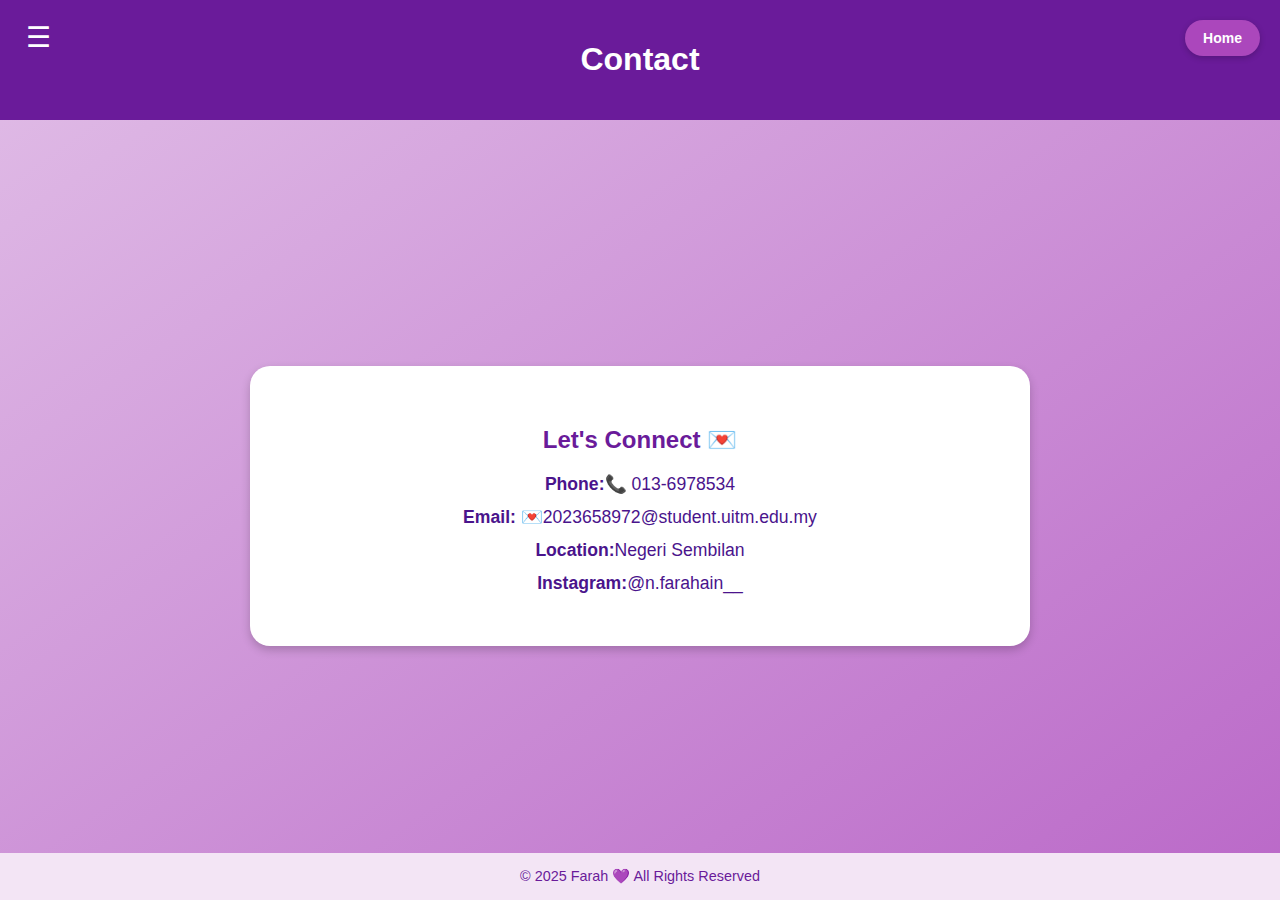
<file: contact.html>
<!DOCTYPE html>
<html lang="en">
<head>
  <meta charset="UTF-8" />
  <title>Contact Me</title>
  <style>
    body {
      margin: 0;
      font-family: 'Segoe UI', sans-serif;
      background: linear-gradient(to bottom right, #e1bee7, #ba68c8);
      color: #333;
      display: flex;
      flex-direction: column;
      min-height: 100vh;
    }

    header {
      background-color: #6a1b9a;
      color: white;
      padding: 20px;
      text-align: center;
      position: relative;
    }

    .menu-btn {
      position: absolute;
      top: 20px;
      left: 20px;
      font-size: 28px;
      background: none;
      border: none;
      color: white;
      cursor: pointer;
    }

    .home-btn {
      position: absolute;
      top: 20px;
      right: 20px;
      background-color: #ab47bc;
      color: white;
      padding: 10px 18px;
      border-radius: 20px;
      text-decoration: none;
      font-weight: bold;
      font-size: 14px;
      box-shadow: 0 2px 6px rgba(0,0,0,0.2);
      transition: background-color 0.3s;
    }

    .home-btn:hover {
      background-color: #ba68c8;
    }

    #sidebar {
      height: 100%;
      width: 0;
      position: fixed;
      top: 0;
      left: 0;
      background-color: #7b1fa2;
      overflow-x: hidden;
      transition: 0.4s;
      padding-top: 80px;
      z-index: 1000;
    }

    #sidebar a {
      padding: 15px 25px;
      text-decoration: none;
      font-size: 18px;
      color: white;
      display: block;
      transition: 0.3s;
    }

    #sidebar a:hover {
      background-color: #ab47bc;
    }

    .content {
      padding: 60px 20px 20px;
      flex: 1;
      display: flex;
      justify-content: center;
      align-items: center;
    }

    .card {
      background-color: white;
      border-radius: 20px;
      box-shadow: 0 4px 10px rgba(0,0,0,0.2);
      width: 90%;
      max-width: 700px;
      padding: 40px;
      text-align: center;
    }

    .card h2 {
      color: #6a1b9a;
      margin-bottom: 20px;
    }

    .card p {
      margin: 12px 0;
      font-size: 1.1em;
      color: #4a148c;
    }

    footer {
      background-color: #f3e5f5;
      text-align: center;
      padding: 15px;
      font-size: 0.9em;
      color: #6a1b9a;
    }

    @media (max-width: 600px) {
      .card { padding: 30px 20px; }
      #sidebar a { font-size: 16px; }
    }
  </style>
</head>
<body>

  <header>
    <button class="menu-btn" onclick="toggleMenu()">☰</button>
    <h1>Contact</h1>
    <a href="index.html" class="home-btn">Home</a>
  </header>

  <div id="sidebar">
    <a href="personalinformation.html">Personal</a>
    <a href="education.html">Education</a>
    <a href="hobbies.html">Hobbies</a>
    <a href="gallery.html">Gallery</a>
    <a href="contact.html">Contact</a>
    <a href="skills.html">Skill</a>
  </div>

  <div class="content">
    <div class="card">
      <h2>Let's Connect 💌</h2>
      <p><strong>Phone:</strong>📞 013-6978534</p>
      <p><strong>Email:</strong> 💌2023658972@student.uitm.edu.my</p>
      <p><strong>Location:</strong>Negeri Sembilan</p>
      <p><strong>Instagram:</strong>@n.farahain__</p>
    </div>
  </div>

  <footer>
    &copy; 2025 Farah 💜 All Rights Reserved
  </footer>

  <script>
    function toggleMenu() {
      const sidebar = document.getElementById("sidebar");
      sidebar.style.width = sidebar.style.width === "250px" ? "0" : "250px";
    }
  </script>

</body>
</html>
</file>
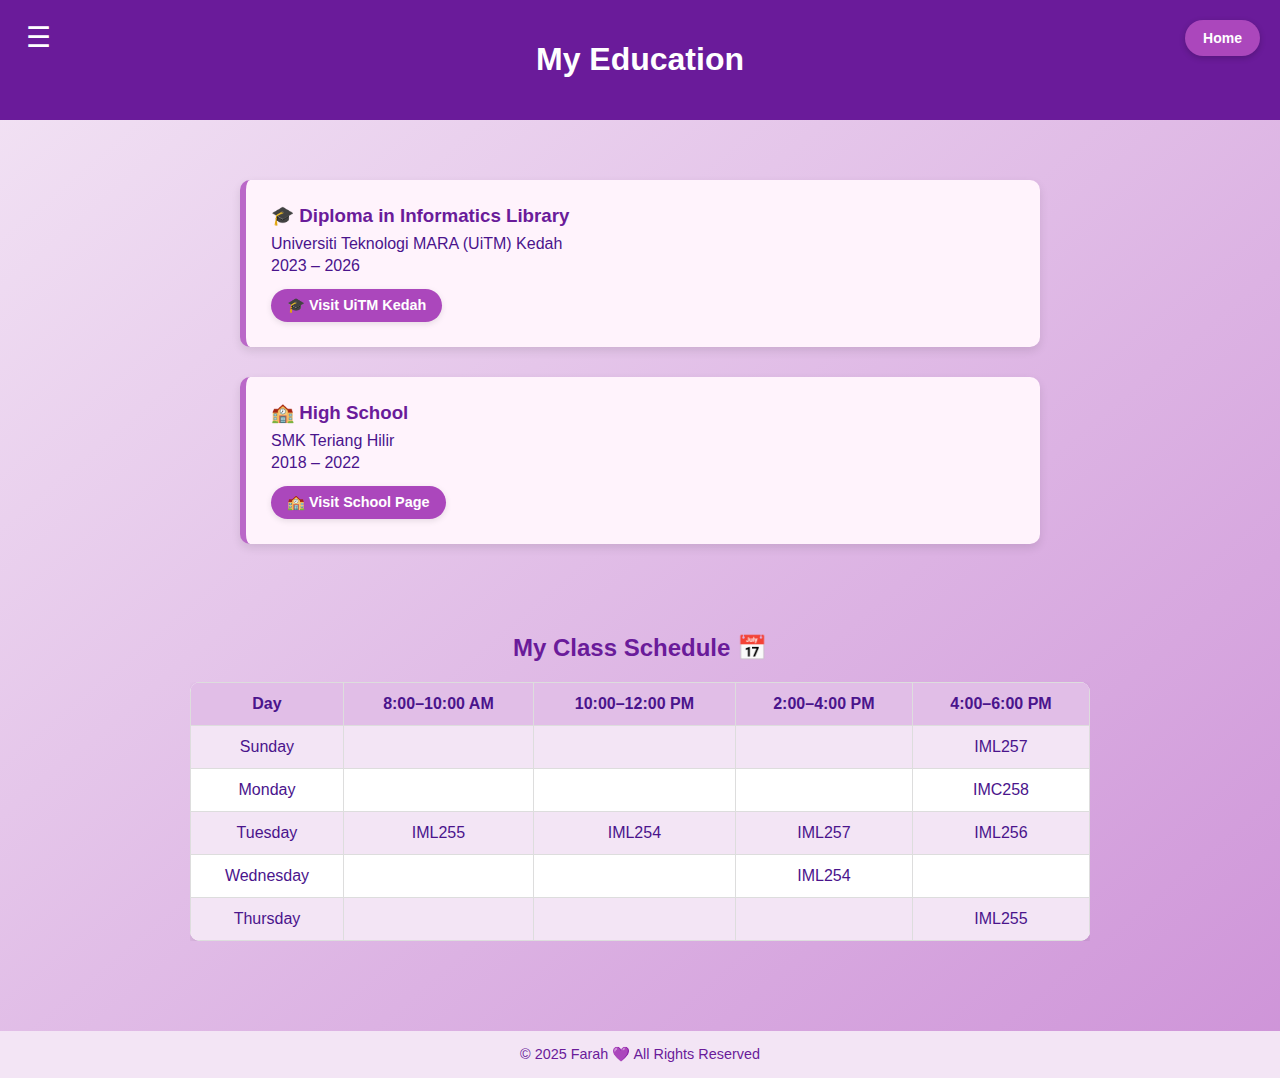
<file: education.html>
<!DOCTYPE html>
<html lang="en">
<head>
  <meta charset="UTF-8" />
  <title>My Education</title>
  <meta name="viewport" content="width=device-width, initial-scale=1.0" />
  <style>
    body {
      margin: 0;
      font-family: 'Segoe UI', sans-serif;
      background: linear-gradient(to bottom right, #f3e5f5, #ce93d8);
      color: #333;
    }

    header {
      background-color: #6a1b9a;
      color: white;
      padding: 20px;
      text-align: center;
      position: relative;
    }

    .menu-btn {
      position: absolute;
      top: 20px;
      left: 20px;
      font-size: 28px;
      background: none;
      border: none;
      color: white;
      cursor: pointer;
      z-index: 1001;
    }

    .home-btn {
      position: absolute;
      top: 20px;
      right: 20px;
      background-color: #ab47bc;
      color: white;
      padding: 10px 18px;
      border-radius: 20px;
      text-decoration: none;
      font-weight: bold;
      font-size: 14px;
      box-shadow: 0 2px 6px rgba(0,0,0,0.2);
      transition: background-color 0.3s;
    }

    .home-btn:hover {
      background-color: #ba68c8;
    }

    #sidebar {
      height: 100%;
      width: 0;
      position: fixed;
      top: 0;
      left: 0;
      background-color: #7b1fa2;
      overflow-x: hidden;
      transition: 0.4s;
      padding-top: 80px;
      z-index: 1000;
    }

    #sidebar a {
      padding: 15px 25px;
      text-decoration: none;
      font-size: 18px;
      color: white;
      display: block;
      transition: 0.3s;
    }

    #sidebar a:hover {
      background-color: #ab47bc;
    }

    .content {
      padding: 60px 20px;
      display: flex;
      flex-direction: column;
      align-items: center;
    }

    .timeline {
      width: 100%;
      max-width: 800px;
    }

    @keyframes fadeIn {
      from { opacity: 0; transform: translateY(20px); }
      to { opacity: 1; transform: translateY(0); }
    }

    @keyframes floaty {
      0% { transform: translateY(0); }
      50% { transform: translateY(-6px); }
      100% { transform: translateY(0); }
    }

    .edu-card {
      background-color: #fff3fc;
      border-left: 6px solid #ba68c8;
      border-radius: 10px;
      padding: 25px;
      margin-bottom: 30px;
      box-shadow: 0 4px 10px rgba(0,0,0,0.1);
      animation: fadeIn 1s ease, floaty 4s ease-in-out infinite;
      transition: transform 0.3s ease, box-shadow 0.3s ease;
    }

    .edu-card:hover {
      transform: scale(1.02) rotate(0.4deg);
      box-shadow: 0 6px 20px rgba(0,0,0,0.15);
    }

    .edu-card h3 {
      color: #6a1b9a;
      margin: 0 0 8px;
    }

    .edu-card p {
      margin: 4px 0;
      color: #4a148c;
    }

    .edu-btn {
      display: inline-block;
      margin-top: 10px;
      background-color: #ab47bc;
      color: white;
      padding: 8px 16px;
      border-radius: 20px;
      text-decoration: none;
      font-weight: bold;
      font-size: 0.9em;
      box-shadow: 0 2px 6px rgba(0,0,0,0.1);
      transition: background-color 0.3s;
    }

    .edu-btn:hover {
      background-color: #ba68c8;
    }

    .schedule-section {
      width: 100%;
      max-width: 900px;
      margin-top: 40px;
      animation: fadeIn 1s ease;
    }

    table {
      width: 100%;
      border-collapse: collapse;
      background: #fff;
      box-shadow: 0 4px 10px rgba(0,0,0,0.1);
      border-radius: 10px;
      overflow: hidden;
    }

    th, td {
      padding: 12px;
      text-align: center;
      border: 1px solid #ddd;
      color: #4a148c;
    }

    th {
      background-color: #e1bee7;
    }

    tr:nth-child(even) {
      background-color: #f3e5f5;
    }

    tr:hover {
      background-color: #fce4ec;
    }

    footer {
      background-color: #f3e5f5;
      text-align: center;
      padding: 15px;
      font-size: 0.9em;
      color: #6a1b9a;
      margin-top: 30px;
    }

    @media (max-width: 600px) {
      .edu-card { padding: 20px; }
      #sidebar a { font-size: 16px; }
      th, td { font-size: 0.9em; padding: 8px; }
    }
  </style>
</head>
<body>

  <header>
    <button class="menu-btn" onclick="toggleMenu()">☰</button>
    <h1>My Education</h1>
    <a href="index.html" class="home-btn">Home</a>
  </header>

  <div id="sidebar">
    <a href="personalinformation.html">Personal</a>
    <a href="education.html">Education</a>
    <a href="hobbies.html">Hobbies</a>
    <a href="gallery.html">Gallery</a>
    <a href="contact.html">Contact</a>
    <a href="skills.html">Skill</a>
  </div>

  <div class="content">
    <div class="timeline">

      <div class="edu-card">
        <h3>🎓 Diploma in Informatics Library</h3>
        <p>Universiti Teknologi MARA (UiTM) Kedah</p>
        <p>2023 – 2026</p>
        <a href="https://kedah.uitm.edu.my/" target="_blank" class="edu-btn">🎓 Visit UiTM Kedah</a>
      </div>

      <div class="edu-card">
        <h3>🏫 High School</h3>
        <p>SMK Teriang Hilir</p>
        <p>2018 – 2022</p>
        <a href="https://www.facebook.com/sekolahmenengahkebangsaanterianghilir/?locale=ms_MY" target="_blank" class="edu-btn">🏫 Visit School Page</a>
      </div>

    </div>

    <div class="schedule-section">
      <h2 style="text-align:center; color:#6a1b9a;">My Class Schedule 📅</h2>
      <div style="overflow-x:auto;">
        <table>
          <tr>
            <th>Day</th>
            <th>8:00–10:00 AM</th>
            <th>10:00–12:00 PM</th>
            <th>2:00–4:00 PM</th>
            <th>4:00–6:00 PM</th>
          </tr>
          <tr>
            <td>Sunday</td>
            <td></td>
            <td></td>
            <td></td>
            <td>IML257</td>
          </tr>
          <tr>
            <td>Monday</td>
            <td></td>
            <td></td>
            <td></td>
            <td>IMC258</td>
          </tr>
          <tr>
            <td>Tuesday</td>
            <td>IML255</td>
            <td>IML254</td>
            <td>IML257</td>
            <td>IML256</td>
          </tr>
          <tr>
            <td>Wednesday</td>
            <td></td>
            <td></td>
            <td>IML254</td>
            <td></td>
          </tr>
          <tr>
            <td>Thursday<td>
            <td></td>
            <td></td>
            <td>IML255</td>
          </tr>
        </table>
      </div>
    </div>
  </div>

  <footer>
    &copy; 2025 Farah 💜 All Rights Reserved
  </footer>

  <script>
    function toggleMenu() {
      const sidebar = document.getElementById("sidebar");
      sidebar.style.width = sidebar.style.width === "250px" ? "0" : "250px";
    }
  </script>

</body>
</html>
</file>
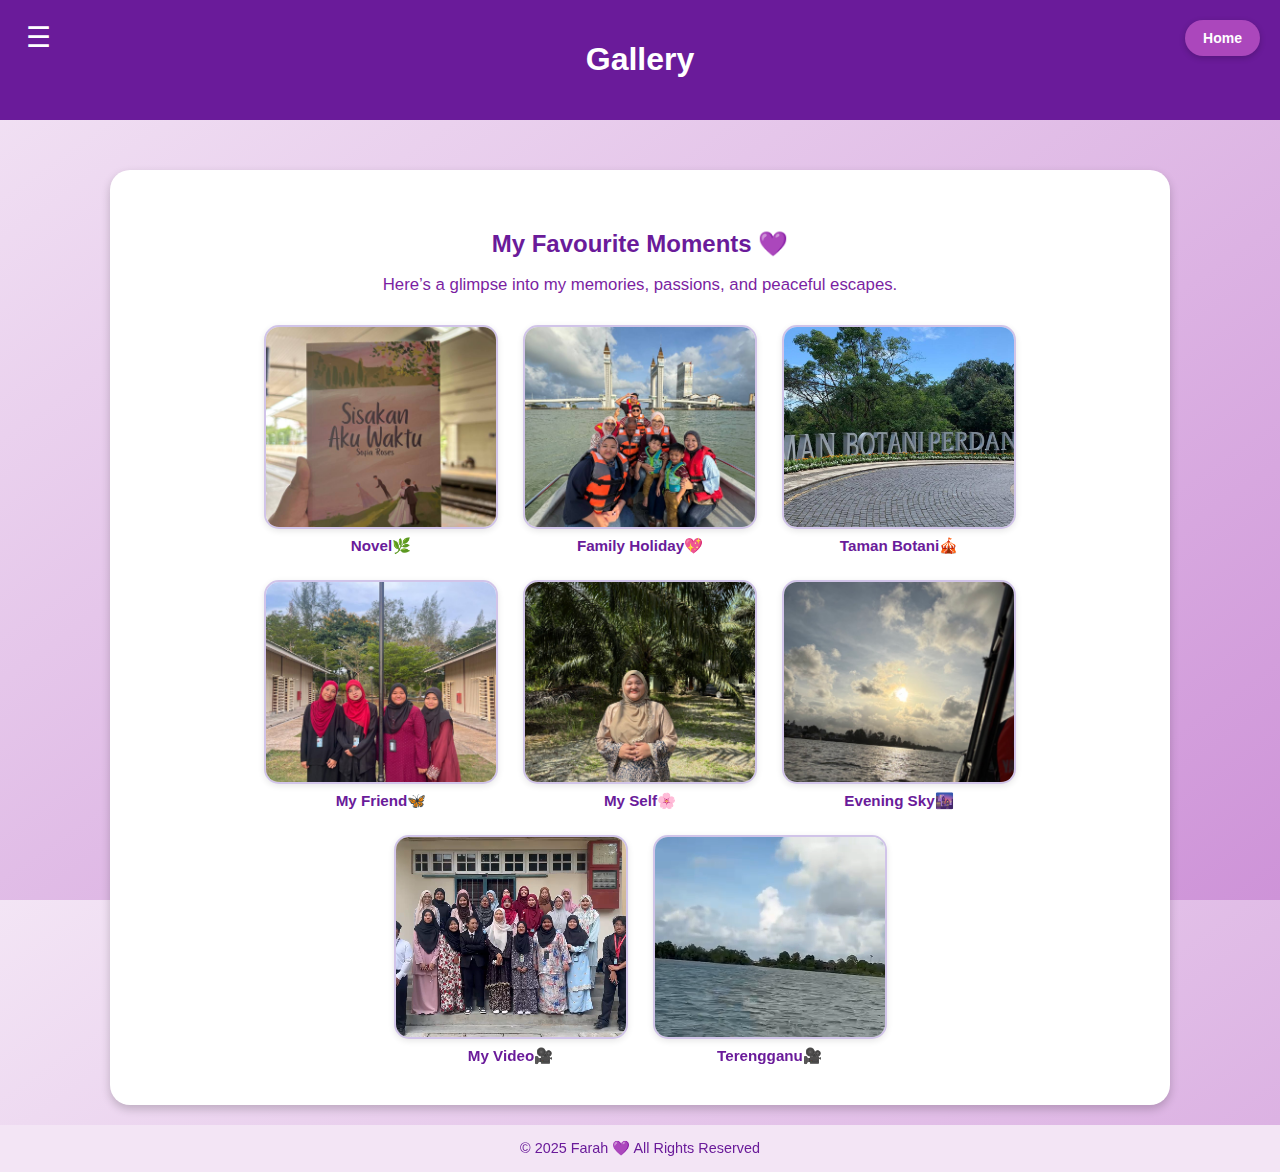
<file: gallery.html>
<!DOCTYPE html>
<html lang="en">
<head>
  <meta charset="UTF-8" />
  <title>Farah's Gallery</title>
  <meta name="viewport" content="width=device-width, initial-scale=1.0" />
  <style>
    html, body {
      height: 100%;
      margin: 0;
    }

    body {
      font-family: 'Segoe UI', sans-serif;
      background: linear-gradient(to bottom right, #f3e5f5, #ce93d8);
      color: #333;
    }

    .wrapper {
      min-height: 100%;
      display: flex;
      flex-direction: column;
    }

    header {
      background-color: #6a1b9a;
      color: white;
      padding: 20px;
      text-align: center;
      position: relative;
    }

    .menu-btn {
      position: absolute;
      top: 20px;
      left: 20px;
      font-size: 28px;
      cursor: pointer;
      background: none;
      border: none;
      color: white;
    }

    .home-btn {
      position: absolute;
      top: 20px;
      right: 20px;
      background-color: #ab47bc;
      color: white;
      padding: 10px 18px;
      border-radius: 20px;
      text-decoration: none;
      font-weight: bold;
      font-size: 14px;
      box-shadow: 0 2px 6px rgba(0,0,0,0.2);
      transition: background-color 0.3s;
    }

    .home-btn:hover {
      background-color: #ba68c8;
    }

    #sidebar {
      height: 100%;
      width: 0;
      position: fixed;
      z-index: 1000;
      top: 0;
      left: 0;
      background-color: #7b1fa2;
      overflow-x: hidden;
      transition: 0.4s;
      padding-top: 80px;
    }

    #sidebar a {
      padding: 15px 25px;
      text-decoration: none;
      font-size: 18px;
      color: white;
      display: block;
      transition: 0.3s;
    }

    #sidebar a:hover {
      background-color: #ab47bc;
    }

    .content {
      padding: 50px 20px 20px;
      flex: 1;
      display: flex;
      justify-content: center;
    }

    .gallery-card {
      background-color: white;
      border-radius: 20px;
      box-shadow: 0 4px 10px rgba(0,0,0,0.2);
      width: 95%;
      max-width: 1000px;
      padding: 40px 30px;
      text-align: center;
    }

    .gallery-card h2 {
      color: #6a1b9a;
      margin-bottom: 10px;
    }

    .gallery-card p {
      color: #7b1fa2;
      font-size: 1.05em;
      margin-bottom: 30px;
    }

    .image-group {
      display: flex;
      flex-wrap: wrap;
      justify-content: center;
      gap: 25px;
    }

    .image-wrapper {
      text-align: center;
    }

    .image-item {
      width: 230px;
      height: 200px;
      border-radius: 15px;
      overflow: hidden;
      box-shadow: 0 2px 6px rgba(0,0,0,0.1);
      border: 2px solid #d1c4e9;
      background: white;
    }

    .image-item img,
    .image-item video {
      width: 100%;
      height: 100%;
      object-fit: cover;
      display: block;
    }

    .image-caption {
      margin-top: 8px;
      font-weight: 600;
      font-size: 0.95em;
      color: #6a1b9a;
    }

    footer {
      background-color: #f3e5f5;
      text-align: center;
      padding: 15px;
      font-size: 0.9em;
      color: #6a1b9a;
    }

    /* Emoji float */
    #emoji-container {
      position: fixed;
      top: 0;
      left: 0;
      width: 100%;
      height: 100%;
      pointer-events: none;
      z-index: 0;
      overflow: hidden;
    }

    .flying-emoji {
      position: absolute;
      animation: floatEmoji linear infinite;
      opacity: 0.7;
      font-size: 20px;
    }

    @keyframes floatEmoji {
      0% {
        transform: translateY(100vh) rotate(0deg);
        opacity: 0;
      }
      30% {
        opacity: 1;
      }
      100% {
        transform: translateY(-10vh) rotate(360deg);
        opacity: 0;
      }
    }

    @media (max-width: 700px) {
      .image-item {
        width: 90%;
        height: 180px;
      }
    }
  </style>
</head>
<body>
  <div id="emoji-container"></div>

  <div class="wrapper">
    <header>
      <button class="menu-btn" onclick="toggleMenu()">☰</button>
      <h1>Gallery</h1>
      <a href="index.html" class="home-btn">Home</a>
    </header>

    <div id="sidebar">
      <a href="personalinformation.html">Personal</a>
      <a href="education.html">Education</a>
      <a href="hobbies.html">Hobbies</a>
      <a href="gallery.html">Gallery</a>
      <a href="contact.html">Contact</a>
      <a href="skills.html">Skill</a>
    </div>

    <div class="content">
      <div class="gallery-card">
        <h2>My Favourite Moments 💜</h2>
        <p>Here’s a glimpse into my memories, passions, and peaceful escapes.</p>

        <div class="image-group">
          <div class="image-wrapper">
            <div class="image-item"><img src="SAW.jpg" alt="Novel"></div>
            <div class="image-caption">Novel🌿</div>
          </div>

          <div class="image-wrapper">
            <div class="image-item"><img src="family.jpg" alt="Family"></div>
            <div class="image-caption">Family Holiday💖</div>
          </div>

          <div class="image-wrapper">
            <div class="image-item"><img src="Taman.jpg" alt="Taman Botani"></div>
            <div class="image-caption">Taman Botani🎪</div>
          </div>

          <div class="image-wrapper">
            <div class="image-item"><img src="friend.jpg" alt="My Friend"></div>
            <div class="image-caption">My Friend🦋</div>
          </div>

          <div class="image-wrapper">
            <div class="image-item"><img src="myself.jpg" alt="My Self"></div>
            <div class="image-caption">My Self🌸</div>
          </div>

          <div class="image-wrapper">
            <div class="image-item"><img src="sky.jpg" alt="Evening Sky"></div>
            <div class="image-caption">Evening Sky🌆</div>
          </div>

          <div class="image-wrapper">
            <div class="image-item">
              <video autoplay muted loop playsinline>
                <source src="class.mp4" type="video/mp4" />
              </video>
            </div>
            <div class="image-caption">My Video🎥</div>
          </div>

          <div class="image-wrapper">
            <div class="image-item">
              <video autoplay muted loop playsinline>
                <source src="holiday.mp4" type="video/mp4" />
              </video>
            </div>
            <div class="image-caption">Terengganu🎥</div>
          </div>
        </div>
      </div>
    </div>

    <footer>
      &copy; 2025 Farah 💜 All Rights Reserved
    </footer>
  </div>

  <script>
    function toggleMenu() {
      const sidebar = document.getElementById("sidebar");
      sidebar.style.width = sidebar.style.width === "250px" ? "0" : "250px";
    }

    const emojiSet = ["✨", "💖", "🦋", "🌟", "💜", "💌"];
    const emojiContainer = document.getElementById("emoji-container");

   function createEmoji() {
      const emoji = document.createElement("div");
      emoji.className = "flying-emoji";
      emoji.innerText = emojiSet[Math.floor(Math.random() * emojiSet.length)];
      emoji.style.left = Math.random() * 100 + "vw";
      emoji.style.fontSize = (Math.random() * 10 + 20) + "px";
      emoji.style.animationDuration = (Math.random() * 6 + 6) + "s";
      emoji.style.animationDelay = Math.random() * 2 + "s";
      emojiContainer.appendChild(emoji);
      setTimeout(() => emoji.remove(), 10000);
    }

    setInterval(createEmoji, 700);
  </script>
</body>
</html>
</file>
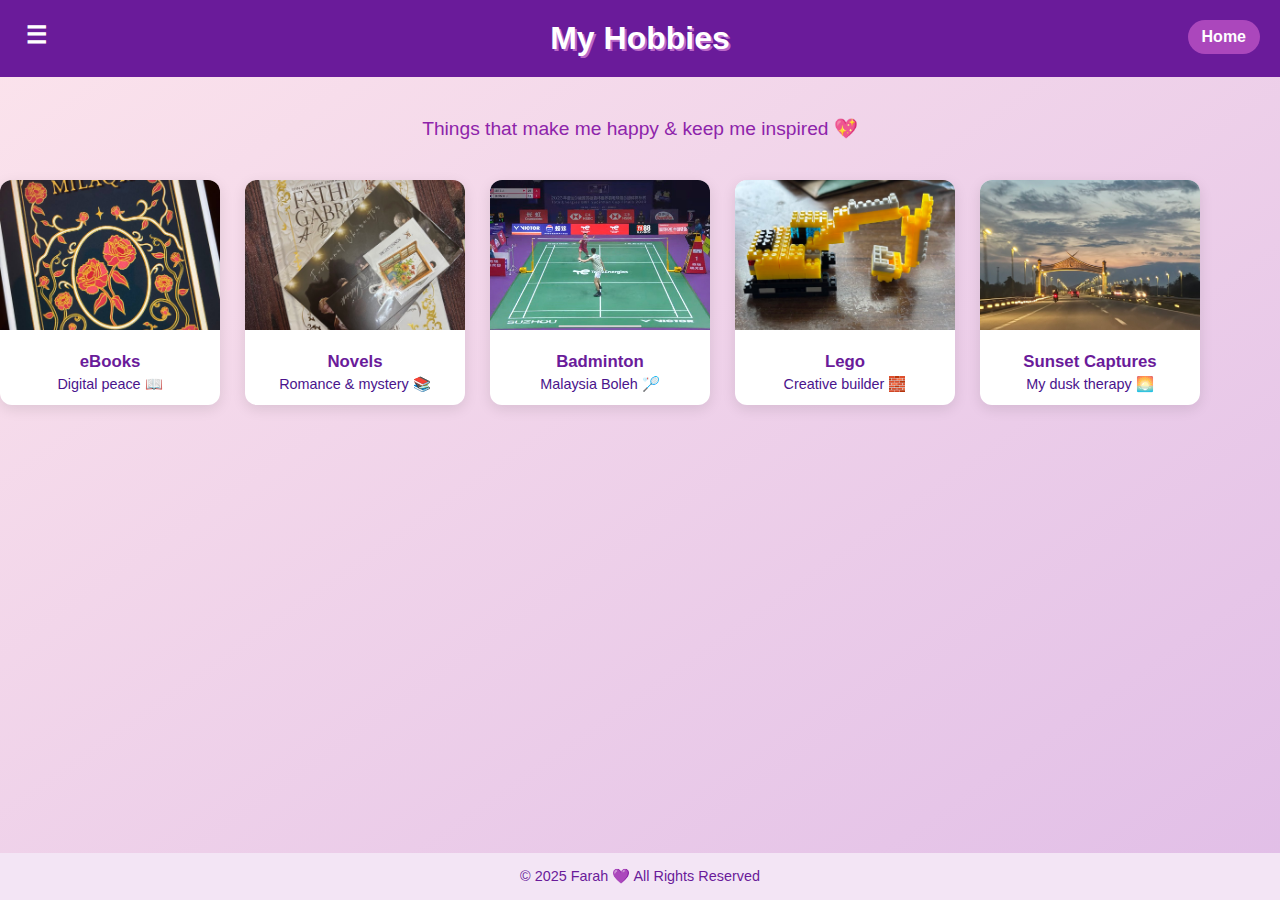
<file: hobbies.html>
<!DOCTYPE html>
<html lang="en">
<head>
  <meta charset="UTF-8">
  <title>My Hobbies</title>
  <style>
    body {
      margin: 0;
      font-family: 'Segoe UI', sans-serif;
      background: linear-gradient(to bottom right, #fce4ec, #e1bee7);
      color: #4a148c;
      display: flex;
      flex-direction: column;
      min-height: 100vh;
    }

    .page-container {
      display: flex;
      flex-direction: column;
      flex: 1;
    }

    header {
      background-color: #6a1b9a;
      padding: 20px;
      text-align: center;
      color: white;
      position: relative;
    }

    .menu-btn, .home-btn {
      position: absolute;
      top: 20px;
      background: none;
      border: none;
      color: white;
      font-weight: bold;
      cursor: pointer;
    }

    .menu-btn {
      left: 20px;
      font-size: 24px;
    }

    .home-btn {
      right: 20px;
      padding: 8px 14px;
      background-color: #ab47bc;
      border-radius: 18px;
      text-decoration: none;
    }

    h1 {
      margin: 0;
      font-size: 2em;
      text-shadow: 2px 2px #ba68c8;
    }

    /* Sidebar */
    #sidebar {
      height: 100%;
      width: 0;
      position: fixed;
      top: 0;
      left: 0;
      background-color: #7b1fa2;
      overflow-x: hidden;
      transition: 0.4s;
      padding-top: 80px;
      z-index: 1000;
    }

    #sidebar a {
      padding: 15px 25px;
      text-decoration: none;
      font-size: 18px;
      color: white;
      display: block;
      transition: 0.3s;
    }

    #sidebar a:hover {
      background-color: #ab47bc;
    }

    .subtitle {
      text-align: center;
      margin: 40px 20px 20px;
      font-size: 1.2em;
      color: #8e24aa;
    }

    .hobby-marquee {
      overflow: hidden;
      white-space: nowrap;
      padding: 20px 0;
    }

    .marquee-track {
      display: inline-flex;
      gap: 25px;
      animation: scrollLeft 30s linear infinite;
    }

    .hobby-marquee:hover .marquee-track {
      animation-play-state: paused;
    }

    @keyframes scrollLeft {
      0% { transform: translateX(100%); }
      100% { transform: translateX(-100%); }
    }

    .polaroid {
      width: 220px;
      background-color: white;
      border-radius: 12px;
      box-shadow: 0 4px 14px rgba(0,0,0,0.1);
      overflow: hidden;
      display: inline-block;
      flex-shrink: 0;
    }

    .polaroid img {
      width: 100%;
      height: 150px;
      object-fit: cover;
    }

    .caption {
      padding: 12px;
      text-align: center;
    }

    .caption h3 {
      margin: 6px 0 4px;
      color: #6a1b9a;
      font-size: 1.05em;
    }

    .caption p {
      font-size: 0.9em;
      color: #4a148c;
      margin: 0;
    }

    footer {
      margin-top: auto;
      background-color: #f3e5f5;
      text-align: center;
      padding: 15px;
      font-size: 0.9em;
      color: #6a1b9a;
    }

    @media (max-width: 600px) {
      .polaroid {
        width: 180px;
      }

      .polaroid img {
        height: 120px;
      }
    }
  </style>
</head>
<body>

  <div class="page-container">
    <header>
      <button class="menu-btn" onclick="toggleMenu()">☰</button>
      <h1>My Hobbies</h1>
      <a href="index.html" class="home-btn">Home</a>
    </header>

    <div id="sidebar">
      <a href="personalinformation.html">Personal</a>
      <a href="education.html">Education</a>
      <a href="hobbies.html">Hobbies</a>
      <a href="gallery.html">Gallery</a>
      <a href="contact.html">Contact</a>
      <a href="skills.html">Skill</a>
    </div>

    <p class="subtitle">Things that make me happy & keep me inspired 💖</p>

    <div class="hobby-marquee">
      <div class="marquee-track">
        <div class="polaroid">
          <img src="mila.jpg" alt="eBooks" />
          <div class="caption">
            <h3>eBooks</h3>
            <p>Digital peace 📖</p>
          </div>
        </div>

        <div class="polaroid">
          <img src="fathi.jpg" alt="Novels" />
          <div class="caption">
            <h3>Novels</h3>
            <p>Romance & mystery 📚</p>
          </div>
        </div>

        <div class="polaroid">
          <img src="badminton.jpg" alt="Badminton" />
          <div class="caption">
            <h3>Badminton</h3>
            <p>Malaysia Boleh 🏸</p>
          </div>
        </div>

        <div class="polaroid">
          <img src="legokuning.jpg" alt="Lego" />
          <div class="caption">
            <h3>Lego</h3>
            <p>Creative builder 🧱</p>
          </div>
        </div>

        <div class="polaroid">
          <img src="awan.jpg" alt="Sunset" />
          <div class="caption">
            <h3>Sunset Captures</h3>
            <p>My dusk therapy 🌅</p>
          </div>
        </div>
      </div>
    </div>

    <footer>
      &copy; 2025 Farah 💜 All Rights Reserved
    </footer>
  </div>

  <script>
    function toggleMenu() {
      const sidebar = document.getElementById("sidebar");
      sidebar.style.width = (sidebar.style.width === "250px") ? "0" : "250px";
    }
  </script>

</body>
</html>
</file>
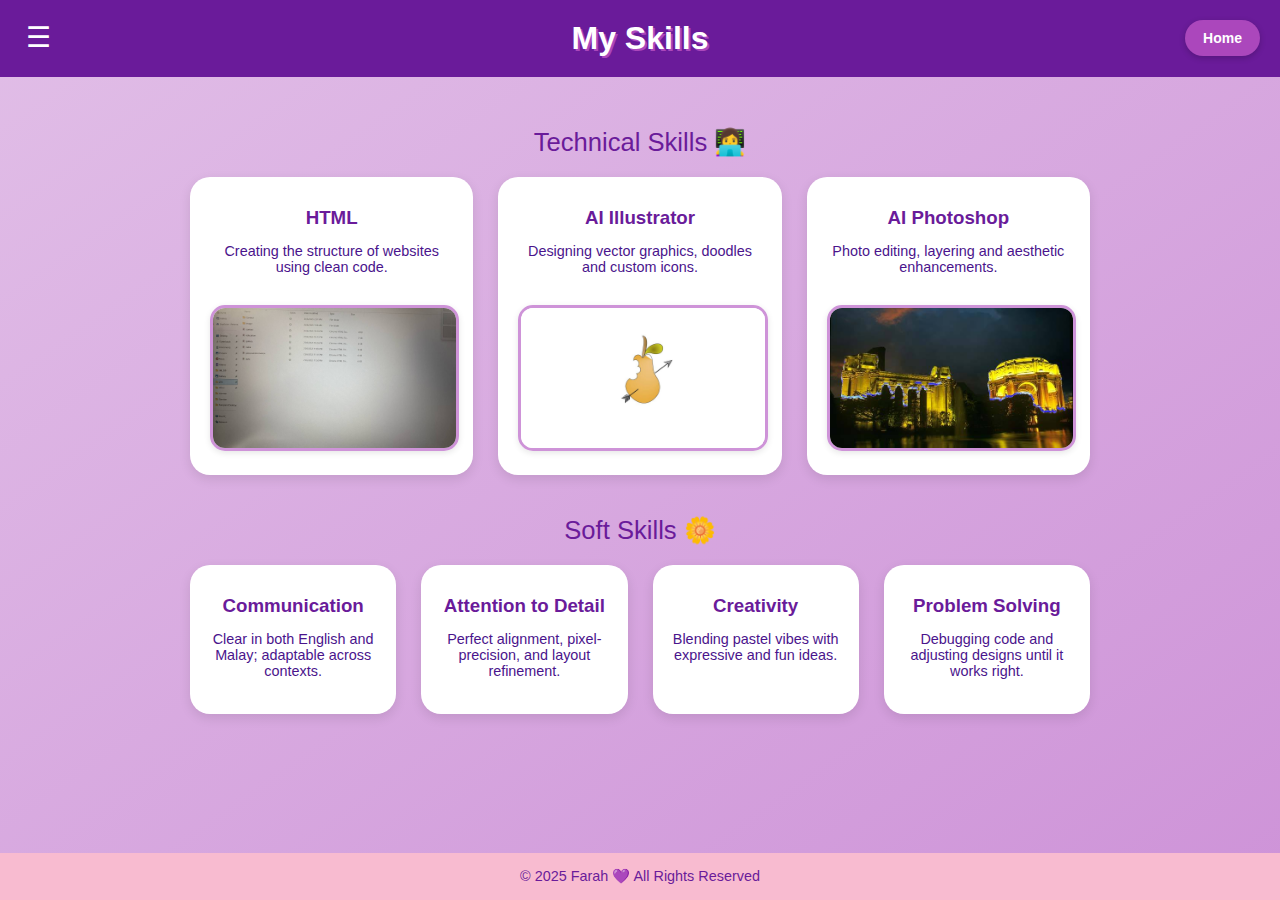
<file: skills.html>
<!DOCTYPE html>
<html lang="en">
<head>
  <meta charset="UTF-8" />
  <title>My Skills</title>
  <style>
    body {
      margin: 0;
      font-family: 'Segoe UI', sans-serif;
      background: linear-gradient(to bottom right, #e1bee7, #ce93d8);
      color: #4a148c;
      display: flex;
      flex-direction: column;
      min-height: 100vh;
    }

    header {
      background-color: #6a1b9a;
      color: white;
      padding: 20px;
      text-align: center;
      position: relative;
    }

    header h1 {
      margin: 0;
      font-size: 2em;
      text-shadow: 2px 2px #ab47bc;
    }

    .menu-btn {
      position: absolute;
      top: 20px;
      left: 20px;
      font-size: 28px;
      background: none;
      border: none;
      color: white;
      cursor: pointer;
    }

    .home-btn {
      position: absolute;
      top: 20px;
      right: 20px;
      background-color: #ab47bc;
      color: white;
      padding: 10px 18px;
      border-radius: 20px;
      text-decoration: none;
      font-weight: bold;
      font-size: 14px;
      box-shadow: 0 2px 6px rgba(0,0,0,0.2);
      transition: background-color 0.3s;
    }

    .home-btn:hover {
      background-color: #ba68c8;
    }

    #sidebar {
      height: 100%;
      width: 0;
      position: fixed;
      top: 0;
      left: 0;
      background-color: #7b1fa2;
      overflow-x: hidden;
      transition: 0.4s;
      padding-top: 80px;
      z-index: 1000;
    }

    #sidebar a {
      padding: 15px 25px;
      text-decoration: none;
      font-size: 18px;
      color: white;
      display: block;
      transition: 0.3s;
    }

    #sidebar a:hover {
      background-color: #ab47bc;
    }

    .content {
      padding: 50px 20px;
      flex: 1;
      display: flex;
      flex-direction: column;
      align-items: center;
      box-sizing: border-box;
    }

    .section-title {
      font-size: 1.6em;
      color: #6a1b9a;
      margin-bottom: 20px;
      text-align: center;
    }

    .skills-grid {
      display: grid;
      grid-template-columns: repeat(auto-fit, minmax(200px, 1fr));
      gap: 25px;
      width: 100%;
      max-width: 900px;
      margin-bottom: 40px;
    }

    .skill-card {
      background-color: #fff;
      border-radius: 20px;
      padding: 20px;
      text-align: center;
      box-shadow: 0 4px 12px rgba(0,0,0,0.1);
      animation: floatCard 4s ease-in-out infinite;
    }

    .skill-card h3 {
      margin: 10px 0 5px;
      color: #6a1b9a;
    }

    .skill-card p {
      font-size: 0.9em;
      color: #4a148c;
    }

    .skill-card img {
      width: 100%;
      height: 140px;
      object-fit: cover;
      border-radius: 15px;
      border: 3px solid #ce93d8;
      box-shadow: 0 2px 6px rgba(0,0,0,0.1);
      margin-top: 15px;
    }

    @keyframes floatCard {
      0% { transform: translateY(0); }
      50% { transform: translateY(-6px); }
      100% { transform: translateY(0); }
    }

    footer {
      background-color: #f8bbd0;
      text-align: center;
      padding: 15px;
      font-size: 0.9em;
      color: #6a1b9a;
      margin-top: auto;
    }

    @media (max-width: 600px) {
      .skill-card img {
        width: 100%;
      }
    }
  </style>
</head>
<body>

  <header>
    <button class="menu-btn" onclick="toggleMenu()">☰</button>
    <h1>My Skills</h1>
    <a href="index.html" class="home-btn">Home</a>
  </header>

  <div id="sidebar">
    <a href="personalinformation.html">Personal</a>
    <a href="education.html">Education</a>
    <a href="hobbies.html">Hobbies</a>
    <a href="gallery.html">Gallery</a>
    <a href="contact.html">Contact</a>
    <a href="skills.html">Skill</a>
  </div>

  <div class="content">
    <div class="section-title">Technical Skills 👩‍💻</div>
    <div class="skills-grid">
      <div class="skill-card">
        <h3>HTML</h3>
        <p>Creating the structure of websites using clean code.</p>
        <img src="254.jpg" alt="HTML">
      </div>
      <div class="skill-card">
        <h3>AI Illustrator</h3>
        <p>Designing vector graphics, doodles and custom icons.</p>
        <img src="adobe.jpg" alt="Illustrator">
      </div>
      <div class="skill-card">
        <h3>AI Photoshop</h3>
        <p>Photo editing, layering and aesthetic enhancements.</p>
        <img src="photoshop.jpg" alt="Photoshop">
      </div>
    </div>

    <div class="section-title">Soft Skills 🌼</div>
    <div class="skills-grid">
      <div class="skill-card">
        <h3>Communication</h3>
        <p>Clear in both English and Malay; adaptable across contexts.</p>
      </div>
      <div class="skill-card">
        <h3>Attention to Detail</h3>
        <p>Perfect alignment, pixel-precision, and layout refinement.</p>
      </div>
      <div class="skill-card">
        <h3>Creativity</h3>
        <p>Blending pastel vibes with expressive and fun ideas.</p>
      </div>
      <div class="skill-card">
        <h3>Problem Solving</h3>
        <p>Debugging code and adjusting designs until it works right.</p>
      </div>
    </div>
  </div>

  <footer>
    &copy; 2025 Farah 💜 All Rights Reserved
  </footer>

  <script>
    function toggleMenu() {
      const sidebar = document.getElementById("sidebar");
      sidebar.style.width = sidebar.style.width === "250px" ? "0" : "250px";
    }
  </script>

</body>
</html>
</file>
